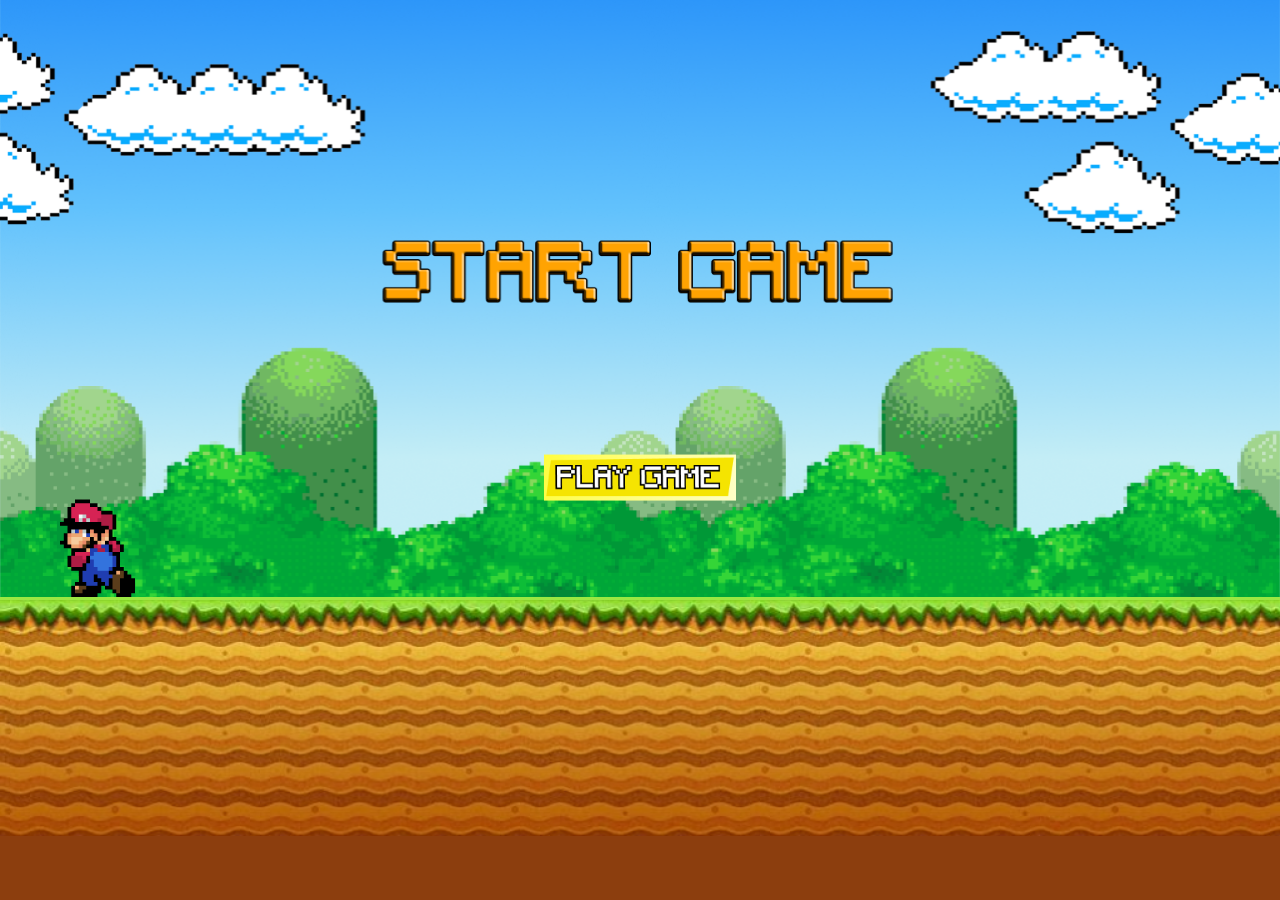
<file: jogo do mario/index2.html>
<!DOCTYPE html>
<html lang="pt-br">

<head>
    <link rel="preconnect" href="https://fonts.googleapis.com">
<link rel="preconnect" href="https://fonts.gstatic.com" crossorigin>
<link href="https://fonts.googleapis.com/css2?family=VT323&display=swap" rel="stylesheet">
    <meta charset="UTF-8">
    <meta http-equiv="X-UA-Compatible" content="IE=edge">
    <meta name="viewport" content="width=device-width, initial-scale=1.0">
    <link rel="shortcut icon" href="img/favicon.png" type="image/x-icon">
    <title>Super Mario</title>

    <link rel="stylesheet" href="css/style.css">
</head>

<body>
    <div class="points"> 
        
    </div>
    <div class="game-board">
      
    
    
    
     
        
        
        
      
        <img src="img/gifinicio.gif" class="mario2">
        <img src="img/fundo do jogo.png" class="fundo">
        <a class="botao2" href="index.html"><img src="img/Frame 1.png" onmouseover="this.src='img/Frame 2.png'"
            onmouseout="this.src='img/Frame 1.png'" class="botao3"></a>
       

        
        
    </div>
    <div class="terra">
        <img src="img/terrinha.png" class="chao">
  
        
    </div>

    <audio autoplay loop class="audio">
        <source src="audio/fundo3.mp3" type="audio/mpeg">
      </audio>



</body>
<script src="js/script.js"></script>

</html>
</file>
<file: jogo do mario/css/style.css>
/*reset css*/ 

    *{
    margin: 0;
    padding: 0;
    box-sizing: border-box;
    font-size: 100%;
    font-family: 'VT323';
    }
  
    .game-board {
        width: 100%;
        height: 600px;
        border-bottom: 3px solid rgb(155, 232, 66);
        margin: 0 auto;
        position: relative;
        overflow: hidden;
        background: linear-gradient(#87CEEB, #E0F6FF);
        
        
    }
    .fundo{
        width: 100%;
        height: 598px;
        
    }
    .points{
        position: absolute;
        top: 30px;
        left: 4px;
        font-size: 30px ;
        font-family: 'VT323', monospace;
        color: #fff;
       text-shadow: 0 2px #000;
       z-index: 10;
      
    
    }
    .score {
        position: absolute;
        top: 30px;
        left: 77px;
        font-size: 30px ;
        font-family: 'VT323', monospace;
        color: rgb(255, 217, 0);
        text-shadow: 0 2px #000;
        font-weight: bold;
        z-index: 10;
  }

.chao{
    
    width: 100%;
}
.terra{
    width: 100%;
    height: 400px;
    position: fixed;
    overflow: hidden;
    background-color: #8C3E0E;
 


}


.tubo{
    position: absolute;
    bottom: 0;
    width: 80px;
    animation: animaçao-tubo 1.7s infinite linear;

}

.mario{
    width: 155px;
    position: absolute;
    bottom: 0;
}

.mario2{
  width: 270px;
  position: absolute;
  bottom: 0;
}

.jump{
    animation: jump 500ms ease-out;
    position: absolute;

}

.nuvem {
    background: transparent;
    position: absolute;
    width: 550px;
    animation: nuvem-animation 10s infinite linear;
  }
  .parada {
    animation-play-state: paused;
    
  }

  .botao{
    width: 15%;    
    position: absolute;
    top: 70%;
    left: 50%;
    transform: translate(-50%, -50%);
    cursor: pointer;
    z-index: 11;
  }
  
  .botao3{
  width: 15%;    
  position: absolute;
  top: 80%;
  left: 50%;
  transform: translate(-50%, -50%);
  cursor: pointer;
  
}


.menu1{
  
  width: 27px;  
  position: absolute;
  top: 3%;
  left: 19px;
  transform: translate(-50%, -50%);
  cursor: pointer;
}

.corrida {
  top: 70%;
  transform: scaleX(-1) ;
  background: transparent;
  position: absolute;
  width: 40px;
  animation: nuvem-animation 15s infinite linear;
  z-index: 10;
}
  .parada2 {
    animation-play-state: paused;
    
  }
 
  #colisao-som{
    animation-play-state: paused;
  }

/* @media only screen and (max-width: 768px) {
  .game-board {
    height: 400px;
    }
  
    .fundo {
      height: 398px;
    }
  
    .points,
    .score {
      font-size: 20px;
    }
  
    .mario {
      width: 80px;
    }
  }
  
  @media only screen and (max-width: 480px) {
    .game-board {
      height: 300px;
    }
  
    .fundo {
      height: 298px;
    }
  
    .points,
    .score {
      font-size: 16px;
    }
  
    .mario {
      width: 50px;
    }
  } */

@keyframes animaçao-tubo {
    from {
        right: -80px;
    }
    to {
        right: 100%;
    }
}
@keyframes jump {

0% {
    bottom: 0;
}
40% {
    bottom: 180px;
}
50% { 
    bottom: 180px;
}
60% {
    bottom: 180px;
}
100% {
    bottom: 0;
}
}
@keyframes nuvem-animation {
  from {
    right: -550px;

  }

  to{
    right: 100%;

  }



}
</file>
